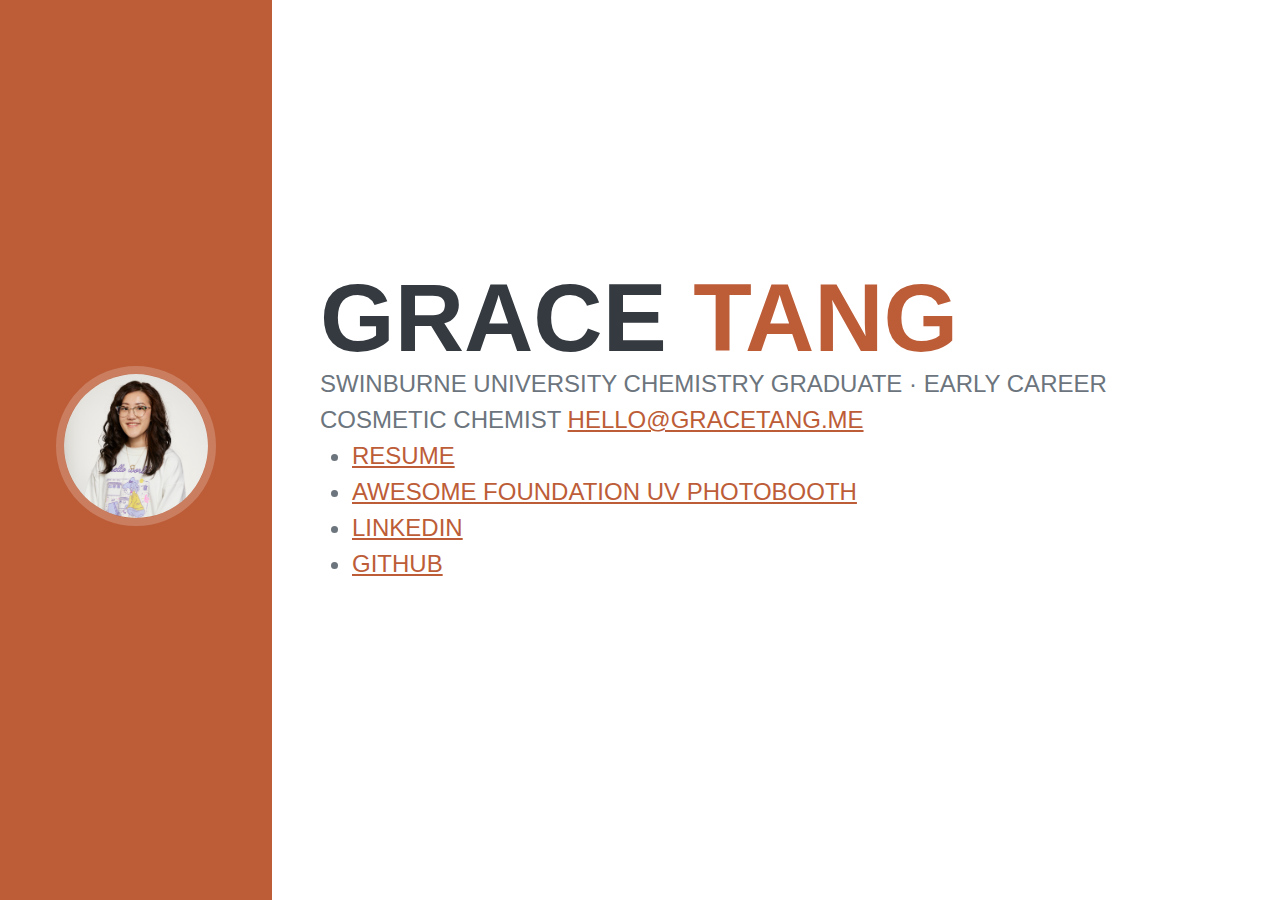
<file: docs/index.html>
<!DOCTYPE html>
<html lang="en">
    <head>
        <meta charset="utf-8" />
        <meta name="viewport" content="width=device-width, initial-scale=1, shrink-to-fit=no" />
        <meta name="description" content="" />
        <meta name="author" content="" />
        <title>Grace Tang</title>
        <link rel="icon" type="image/x-icon" href="assets/img/favicon.ico" />
        <!-- Core theme CSS (includes Bootstrap)-->
        <link href="css/styles.css" rel="stylesheet" />
    </head>
    <body id="page-top">
        <!-- Navigation-->
        <nav class="navbar navbar-expand-lg navbar-dark bg-primary fixed-top" id="sideNav">
            <a class="navbar-brand js-scroll-trigger" href="#page-top">
                <span class="d-block d-lg-none">Grace Tang</span>
                <span class="d-none d-lg-block"><img class="img-fluid img-profile rounded-circle mx-auto mb-2" src="assets/img/profile.jpg" alt="..." /></span>
            </a>
            <button class="navbar-toggler" type="button" data-bs-toggle="collapse" data-bs-target="#navbarResponsive" aria-controls="navbarResponsive" aria-expanded="false" aria-label="Toggle navigation"><span class="navbar-toggler-icon"></span></button>
            <div class="collapse navbar-collapse" id="navbarResponsive">
                <ul class="navbar-nav">

                </ul>
            </div>
        </nav>
        <!-- Page Content-->
        <div class="container-fluid p-0">
            <!-- About-->
            <section class="resume-section" id="about">
                <div class="resume-section-content">
                    <h1 class="mb-0">
                        Grace
                        <span class="text-primary">Tang</span>
                    </h1>
                    <div class="subheading mb-5">
                        Swinburne University Chemistry Graduate · Early Career Cosmetic Chemist
                        <a href="mailto:hello@gracetang.me">hello@gracetang.me</a>
                        <ul>
                            <li><a href="/resume.pdf" target="_blank">Resume</a></li>
                            <li><a href="https://www.awesomefoundation.org/en/projects/173572-uv-photobooth" target="_blank">Awesome Foundation UV Photobooth</a></li>
                            <li><a href="/linkedin" target="_blank">Linkedin</a></li>
                            <li><a href="https://github.com/developer-grace" target="_blank">GitHub</a></li>
                        </ul>
                    </div>

                </div>
            </section>

        </div>
        <!-- Bootstrap core JS-->
        <script src="https://cdn.jsdelivr.net/npm/bootstrap@5.1.3/dist/js/bootstrap.bundle.min.js"></script>
        <!-- Core theme JS-->
        <script src="js/scripts.js"></script>
        <!-- Global site tag (gtag.js) - Google Analytics -->
        <script async src="https://www.googletagmanager.com/gtag/js?id=G-EK13PTF089"></script>
        <script>
            window.dataLayer = window.dataLayer || [];
            function gtag(){dataLayer.push(arguments);}
            gtag('js', new Date());

            gtag('config', 'G-EK13PTF089');
        </script>
    </body>
</html>
</file>
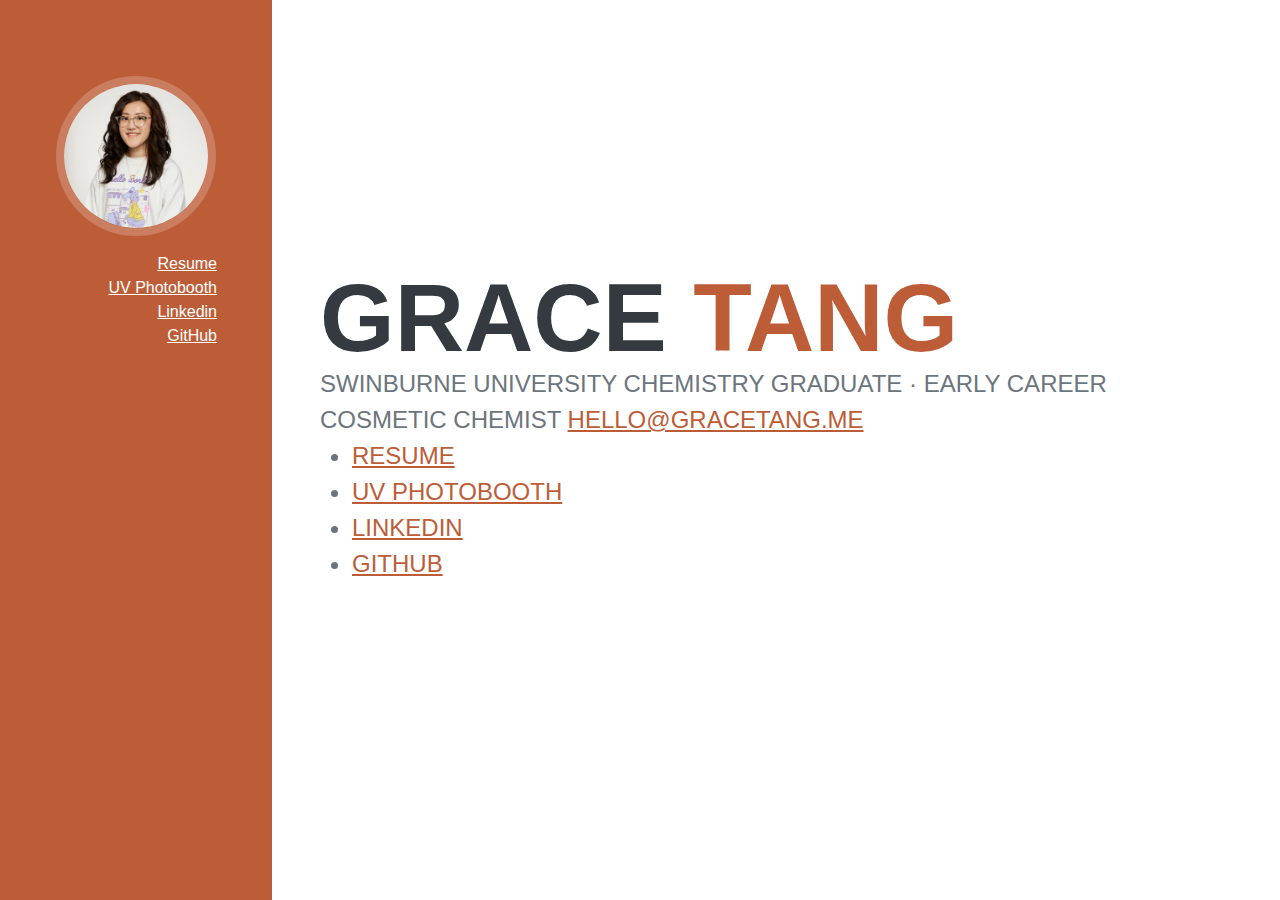
<file: docs/uvphotobooth.html>
<!DOCTYPE html>
<html lang="en">
    <head>
        <meta charset="utf-8" />
        <meta name="viewport" content="width=device-width, initial-scale=1, shrink-to-fit=no" />
        <meta name="description" content="" />
        <meta name="author" content="" />
        <title>Grace Tang</title>
        <link rel="icon" type="image/x-icon" href="assets/img/favicon.ico" />
        <!-- Core theme CSS (includes Bootstrap)-->
        <link href="css/styles.css" rel="stylesheet" />
        <link href="css/david.css" rel="stylesheet" />
    </head>
    <body id="page-top">
        <!-- Navigation-->
        <nav class="navbar navbar-expand-lg navbar-dark bg-primary fixed-top" id="sideNav">
            <a class="navbar-brand js-scroll-trigger" href="#page-top">
                <span class="d-block d-lg-none">Grace Tang</span>
                <span class="d-none d-lg-block"><img class="img-fluid img-profile rounded-circle mx-auto mb-2" src="assets/img/profile.jpg" alt="..." /></span>
            </a>
            <button class="navbar-toggler" type="button" data-bs-toggle="collapse" data-bs-target="#navbarResponsive" aria-controls="navbarResponsive" aria-expanded="false" aria-label="Toggle navigation"><span class="navbar-toggler-icon"></span></button>
            <div class="collapse navbar-collapse" id="navbarResponsive">
                <ul class="navbar-nav">
                    <li><a href="/resume.pdf" target="_blank">Resume</a></li>
                    <li><a href="https://www.awesomefoundation.org/en/projects/173572-uv-photobooth" target="_blank">UV Photobooth</a></li>
                    <li><a href="/linkedin" target="_blank">Linkedin</a></li>
                    <li><a href="https://github.com/developer-grace" target="_blank">GitHub</a></li>
                </ul>
            </div>
        </nav>
        <!-- Page Content-->
        <div class="container-fluid p-0">
            <!-- About-->
            <section class="resume-section" id="about">
                <div class="resume-section-content">
                    <h1 class="mb-0">
                        Grace
                        <span class="text-primary">Tang</span>
                    </h1>
                    <div class="subheading mb-5">
                        Swinburne University Chemistry Graduate · Early Career Cosmetic Chemist
                        <a href="mailto:hello@gracetang.me">hello@gracetang.me</a>
                        <ul>
                            <li><a href="/resume.pdf" target="_blank">Resume</a></li>
                            <li><a href="https://www.awesomefoundation.org/en/projects/173572-uv-photobooth" target="_blank">UV Photobooth</a></li>
                            <li><a href="/linkedin" target="_blank">Linkedin</a></li>
                            <li><a href="https://github.com/developer-grace" target="_blank">GitHub</a></li>
                        </ul>
                    </div>

                </div>
            </section>

        </div>
        <!-- Bootstrap core JS-->
        <script src="https://cdn.jsdelivr.net/npm/bootstrap@5.1.3/dist/js/bootstrap.bundle.min.js"></script>
        <!-- Core theme JS-->
        <script src="js/scripts.js"></script>
        <!-- Global site tag (gtag.js) - Google Analytics -->
        <script async src="https://www.googletagmanager.com/gtag/js?id=G-EK13PTF089"></script>
        <script>
            window.dataLayer = window.dataLayer || [];
            function gtag(){dataLayer.push(arguments);}
            gtag('js', new Date());

            gtag('config', 'G-EK13PTF089');
        </script>
    </body>
</html>
</file>
<file: docs/css/david.css>
ul.navbar-nav li a {
  color: white;

}
ul.navbar-nav li {
  text-align: right;
  padding-right: 55px;
}
#sideNav .navbar-brand {
  display: block;
  margin-top: 60px;
}
</file>
